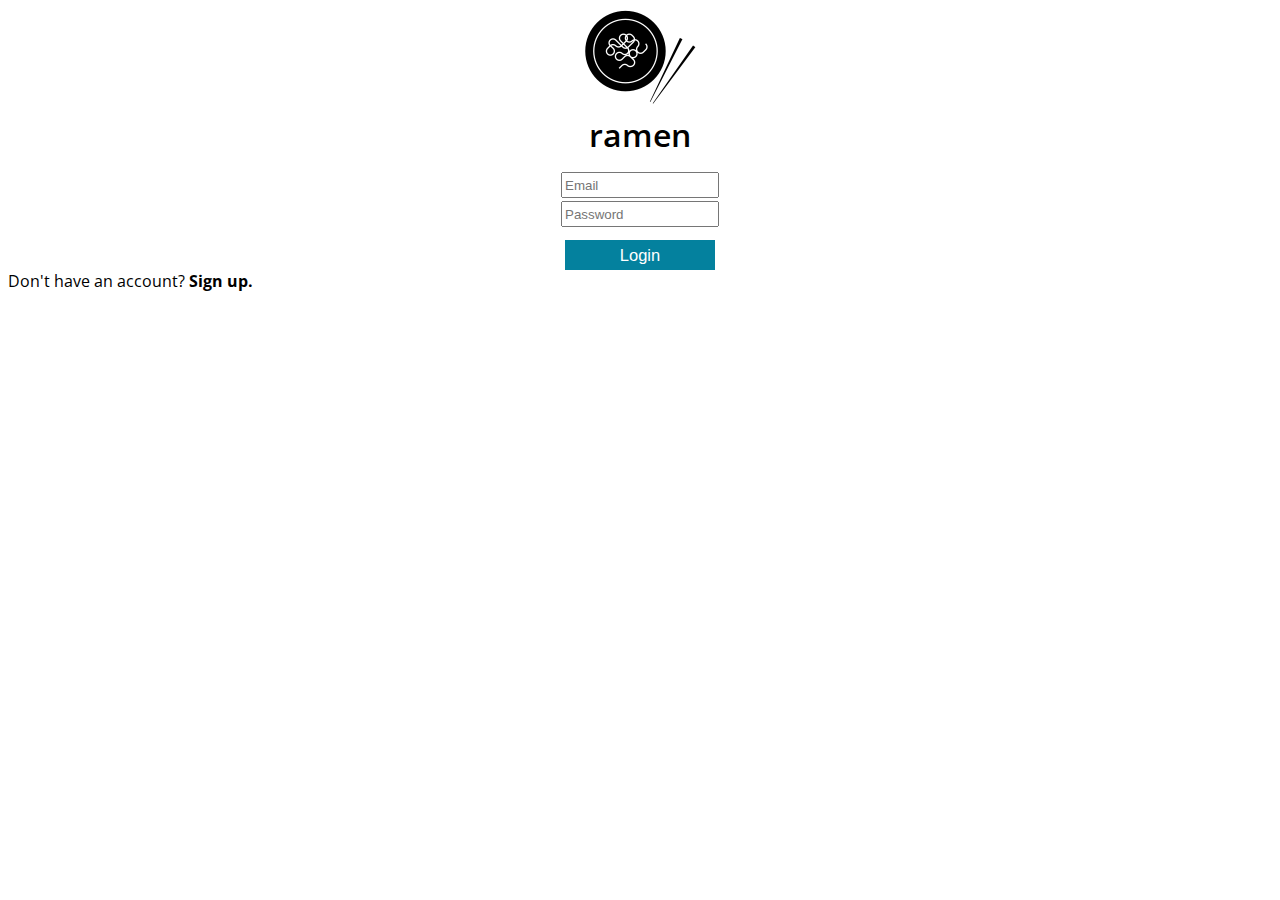
<file: static/index.html>
<!doctype html>
<html lang="en">
<head>
	<meta charset="UTF-8">
	<title>Ramen</title>
	<link rel="stylesheet" href="css/style.css">
	<!-- Mobile-related meta tags -->
	<meta name="viewport" content="width=device-width, initial-scale=1, maximum-scale=1, user-scalable=no">
	<!-- Google WebFonts -->
	<link href='http://fonts.googleapis.com/css?family=Open+Sans:400,300,600,700,800' rel='stylesheet' type='text/css'>
</head>
<body>
	<div id="logo-container">
		<div id="logo">
			<img src="img/noun_project_1600.png" alt="Ramen Logo" width="115px" height="100px">
			<div id="logo-text">ramen</div>
		</div>
	</div>

	<div id="login-form">
		<form action="login">
			<input type="email" name="email" placeholder="Email" required></input><br/>
			<input type="password" name="password" placeholder="Password" required></input><br/>
			<input type="submit" class="btn btn-block"value="Login"></input><br/>
		</form>
	</div>
	
	<div id="no-account">
		Don't have an account? <a href="/register"><b>Sign up.</b></a>	
	</div>

</body>
</html>
</file>
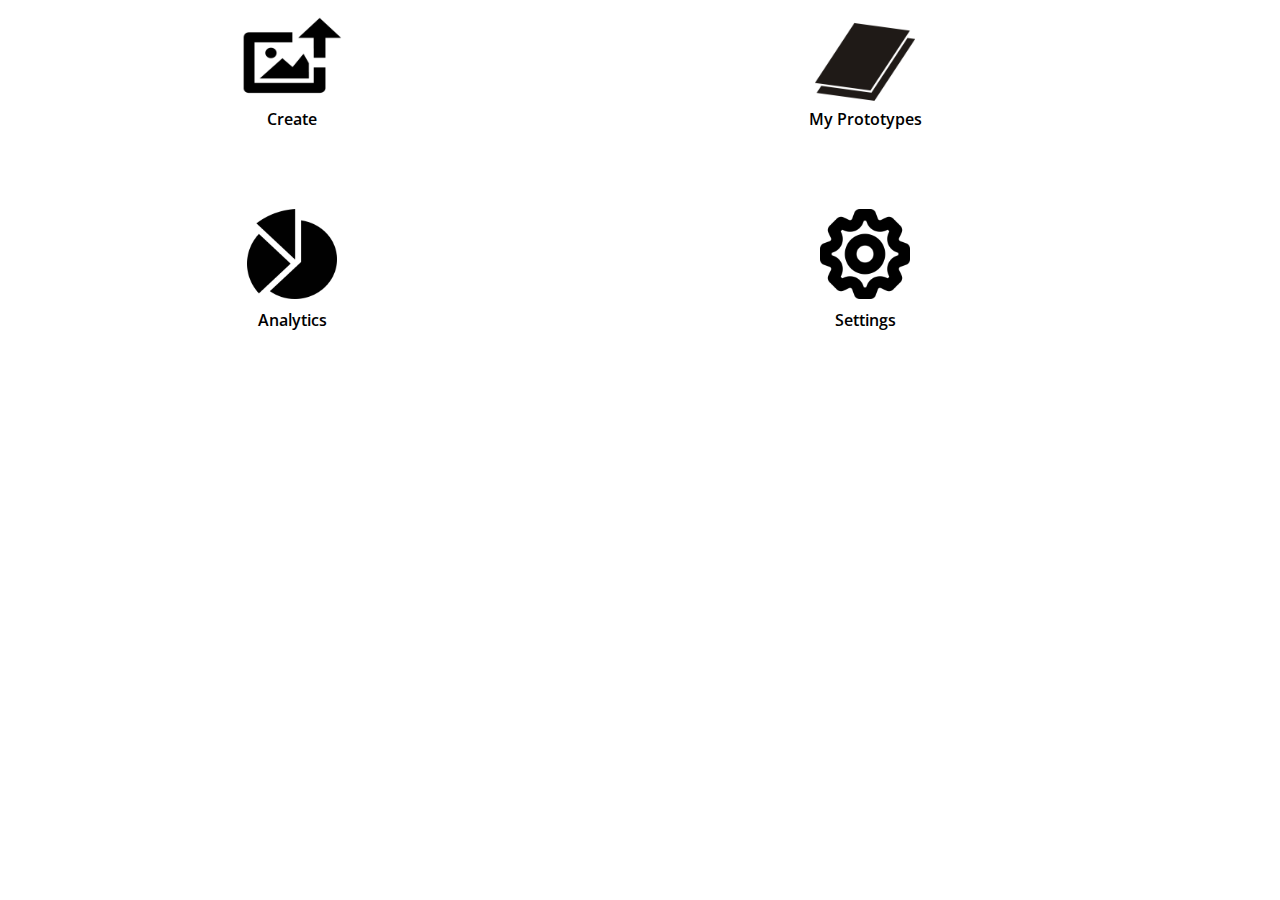
<file: static/home.html>
<!doctype html>
<html lang="en">
<head>
	<meta charset="UTF-8">
	<title>Ramen</title>
	<link rel="stylesheet" href="css/style.css">
	<!-- Mobile-related meta tags -->
	<meta name="viewport" content="width=device-width, initial-scale=1, maximum-scale=1, user-scalable=no">
	<!-- Google WebFonts -->
	<link href='http://fonts.googleapis.com/css?family=Open+Sans:400,300,600,700,800' rel='stylesheet' type='text/css'>

</head>
<body>
	<div class="home-row">
		<div class="home-icon">
			<a href="create">
				<img src="img/noun_project_3927.png" width="100px" height="100px">
				<p>Create</p>
			</a>
		</div>

		<div class="home-icon">
			<a href="myprototypes">
				<img src="img/noun_project_10986.png" width="100px" height="100px">
				<p>	My Prototypes </p>
			</a>
		</div>
	</div>

	<div class="home-row">
		<div class="home-icon">
			<a href="analytics">
				<img src="img/noun_project_2778.png" width="90px" height="90px" style="margin-bottom:10px">
				<p> Analytics </p>
			</a>
		</div>

		<div class="home-icon">
			<a href="settings">
				<img src="img/noun_project_11801.png" width="90px" height="90px" style="margin-bottom:10px">
				<p> Settings </p>
			</a>
		</div>
	</div>
</body>
</html>
</file>
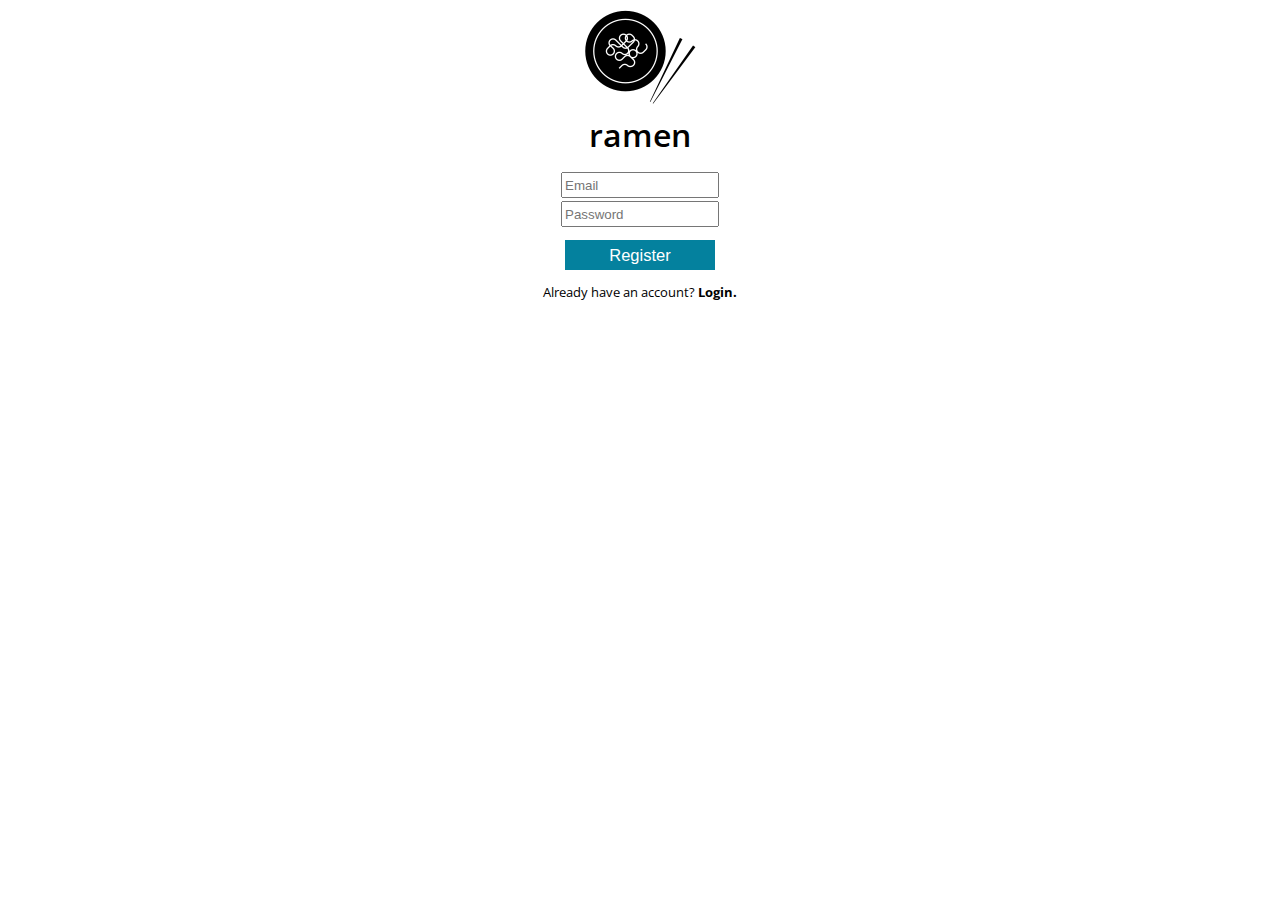
<file: static/register.html>
<!doctype html>
<html lang="en">
<head>
	<meta charset="UTF-8">
	<title>Ramen - Register</title>
	<link rel="stylesheet" href="css/style.css">
	<!-- Mobile-related meta tags -->
	<meta name="viewport" content="width=device-width, initial-scale=1, maximum-scale=1, user-scalable=no">
	<!-- Google WebFonts -->
	<link href='http://fonts.googleapis.com/css?family=Open+Sans:400,300,600,700,800' rel='stylesheet' type='text/css'>
</head>
<body>
	<div id="logo-container">
		<div id="logo">
			<img src="img/noun_project_1600.png" alt="Ramen Logo" width="115px" height="100px">
			<div id="logo-text">ramen</div>
		</div>
	</div>

	<div id="login-form">
		<form action="register">
			<input type="email" name="email" placeholder="Email" required></input><br/>
			<input type="password" name="password" placeholder="Password" required></input><br/>
			<input type="submit" class="btn btn-block"value="Register"></input><br/>
		</form>
	</div>

	<div id="login-form-footer">
		Already have an account? <a href="/register"><b>Login.</b></a>
	</div>

</body>
</html>
</file>
<file: static/css/style.css>
/* Eric Meyer's Reset CSS v2.0 - http://cssreset.com
html,body,div,span,applet,object,iframe,h1,h2,h3,h4,h5,h6,p,blockquote,pre,a,abbr,acronym,address,big,cite,code,del,dfn,em,img,ins,kbd,q,s,samp,small,strike,strong,sub,sup,tt,var,b,u,i,center,dl,dt,dd,ol,ul,li,fieldset,form,label,legend,table,caption,tbody,tfoot,thead,tr,th,td,article,aside,canvas,details,embed,figure,figcaption,footer,header,hgroup,menu,nav,output,ruby,section,summary,time,mark,audio,video{border:0;font-size:100%;font:inherit;vertical-align:baseline;margin:0;padding:0}article,aside,details,figcaption,figure,footer,header,hgroup,menu,nav,section{display:block}body{line-height:1}ol,ul{list-style:none}blockquote,q{quotes:none}blockquote:before,blockquote:after,q:before,q:after{content:none}table{border-collapse:collapse;border-spacing:0}
*/

/* General 
 * --------------------------------------------------------------------------*/
body{
 	font-family: 'Open Sans', sans-serif;
}


a{
	text-decoration: none;
	color: black;
}

/* Logo
 * --------------------------------------------------------------------------*/
#logo-container{
	text-align: center;
}

#logo{
	width: 250px;
	display: block;
	margin-left: auto;
	margin-right: auto;
}

#logo-text{
	text-align: center;
	font-size: 2em;
	font-weight: 600;
}

/* Buttons (credit: http://designmodo.github.io/Flat-UI/)
 * --------------------------------------------------------------------------*/
.btn {
  border: none;
  background: #34495e;
  color: white;
  font-size: 16.5px;
  text-decoration: none;
  text-shadow: none;
  -webkit-box-shadow: none;
  -moz-box-shadow: none;
  box-shadow: none;
  -webkit-transition: 0.25s;
  -moz-transition: 0.25s;
  -o-transition: 0.25s;
  transition: 0.25s;
  -webkit-backface-visibility: hidden; }
  .btn:hover, .btn:focus {
    background-color: #4e6d8d;
    color: white;
    -webkit-transition: 0.25s;
    -moz-transition: 0.25s;
    -o-transition: 0.25s;
    transition: 0.25s;
    -webkit-backface-visibility: hidden; }
  .btn:active, .btn.active {
    background-color: #2c3e50;
    color: rgba(255, 255, 255, 0.75);
    -webkit-box-shadow: none;
    -moz-box-shadow: none;
    box-shadow: none; }
  .btn.disabled, .btn[disabled] {
    background-color: #95a5a6;
    color: white; }
  .btn.btn-large {
    padding-bottom: 12px;
    padding-top: 13px; }
  .btn.btn-primary {
    background-color: #1abc9c; }
    .btn.btn-primary:hover, .btn.btn-primary:focus {
      background-color: #2fe2bf; }
    .btn.btn-primary:active, .btn.btn-primary.active {
      background-color: #16a085; }
  .btn.btn-info {
    background-color: #3498db; }
    .btn.btn-info:hover, .btn.btn-info:focus {
      background-color: #5dade2; }
    .btn.btn-info:active, .btn.btn-info.active {
      background-color: #2383c4; }
  .btn.btn-danger {
    background-color: #e74c3c; }
    .btn.btn-danger:hover, .btn.btn-danger:focus {
      background-color: #ec7063; }
    .btn.btn-danger:active, .btn.btn-danger.active {
      background-color: #dc2d1b; }
  .btn.btn-success {
    background-color: #2ecc71; }
    .btn.btn-success:hover, .btn.btn-success:focus {
      background-color: #55d98d; }
    .btn.btn-success:active, .btn.btn-success.active {
      background-color: #27ad60; }
  .btn.btn-warning {
    background-color: #f1c40f; }
    .btn.btn-warning:hover, .btn.btn-warning:focus {
      background-color: #f4d03f; }
    .btn.btn-warning:active, .btn.btn-warning.active {
      background-color: #cea70c; }
  .btn-toolbar .btn {
    font-size: 18px;
    padding: 10px 14px 9px; }
    .btn-toolbar .btn:first-child {
      -webkit-border-radius: 6px 0 0 6px;
      -moz-border-radius: 6px 0 0 6px;
      border-radius: 6px 0 0 6px; }
    .btn-toolbar .btn:last-child {
      -webkit-border-radius: 0 6px 6px 0;
      -moz-border-radius: 0 6px 6px 0;
      border-radius: 0 6px 6px 0; }


/* Forms
 * --------------------------------------------------------------------------*/
input[type=text],
input[type=email],
input[type=password]{
	width: 150px;
	height: 20px;
	margin-bottom: 3px;
}

input[type=submit]{
	width:150px;
	height: 30px;
	margin-top: 10px;
	-webkit-appearance:none;
	background-color: #04819E;
}



/* Login + Register
 * --------------------------------------------------------------------------*/
#login-form{
	text-align: center;
	width: 250px;
	display: block;
	margin: 1em auto 0em auto;
}

#login-form-footer{
	width: 300px;
	display: block;
	margin: 1em auto 0em auto;
	font-color: #EEE;
	font-size: small;
	text-align: center;
}	


/* Home
 * --------------------------------------------------------------------------*/
.home-row{
	height: 45%;
}

.home-icon{
	display: inline-block;
	width: 45%;
	text-align: center;
	clear: both;
	font-weight: 600;
	margin-bottom: 5%;
}

.home-icon img{
	display: block;
	margin-left: auto;
	margin-right: auto;
}

.home-icon p{
	margin-top: 0px;
}
</file>
